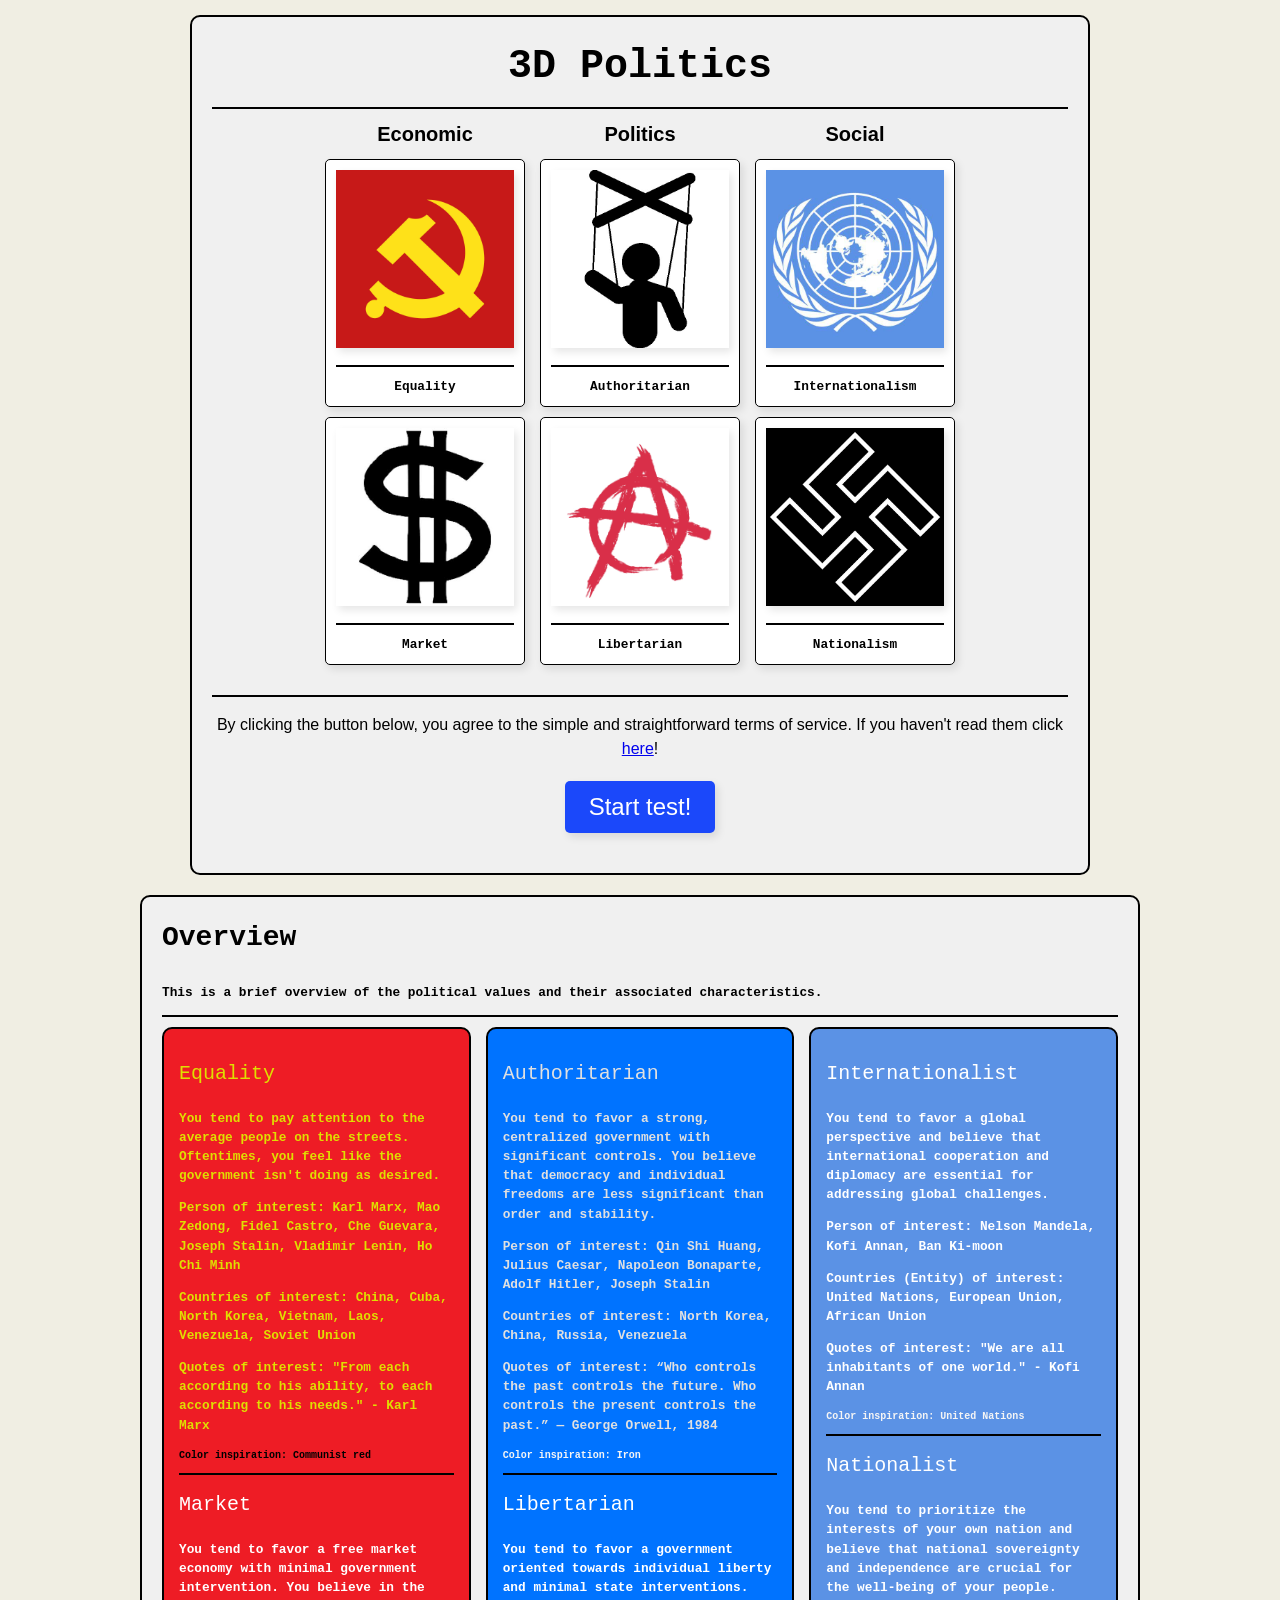
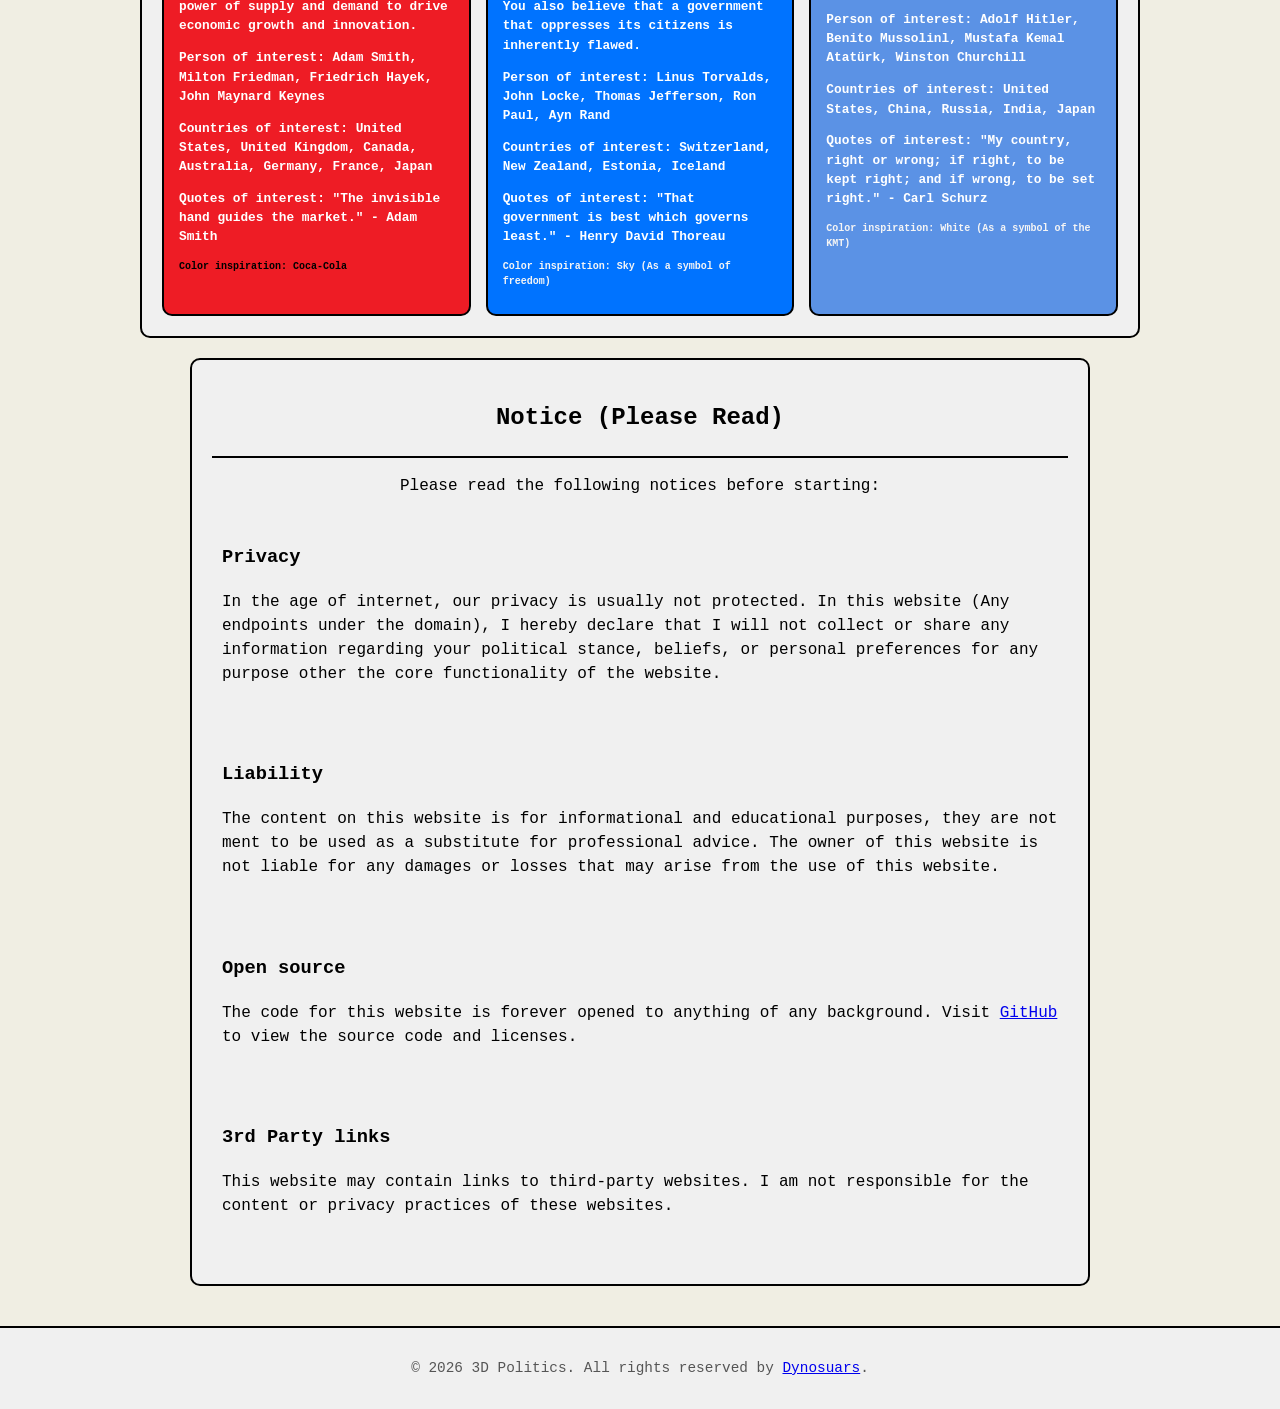
<file: index.html>
<!DOCTYPE html>

<html lang="en">
    <head>
        <meta charset="UTF-8">
        <meta name="viewport" content="width=device-width, initial-scale=1.0">
        <title>3D Politics</title>
        <link rel="icon" href="assets/images/favicon.ico" type="image/x-icon">
        <link rel="stylesheet" href="styles/style.css">
        <meta property="og:image" content="https://dynosuars.github.io/3DPolitics/assets/images/favicon.ico">
        <meta property="og:image:type" content="image/x-icon">
        <meta property="og:title" content="3D Politics">
        <meta property="og:description" content="A 3D political compass testing application.">
    </head>

    <body>
        <div class="header">
            <h1 class="title">3D Politics</h1>
            <div class="breaker"></div>
            <div class="values">
                <div class="valGroup">
                    <h1 class="valName">Economic</h1>
                    <div class="value">
                        <img src="assets/images/communist.jpg" alt="Communist" class="valIcon">
                        <div class="breaker"></div>
                        <p class="valSpecificName">Equality</p>
                    </div>
                    <div class="value">
                        <img src="assets/images/capitalism.jpg" alt="Capitalism" class="valIcon">
                        <div class="breaker"></div>
                        <p class="valSpecificName">Market</p>
                    </div>
                </div>
                <div class="valGroup">
                    <h1 class="valName">Politics</h1>
                    <div class="value">
                        <img src="assets/images/puppet.jpg" alt="Autocracy" class="valIcon">
                        <div class="breaker"></div>
                        <p class="valSpecificName">Authoritarian</p>
                    </div>
                    <div class="value">
                        <img src="assets/images/anarchy.jpg" alt="Anarchy" class="valIcon">
                        <div class="breaker"></div>
                        <p class="valSpecificName">Libertarian</p>
                    </div>
                </div>
                <div class="valGroup">
                    <h1 class="valName">Social</h1>

                    <div class="value">
                        <img src="assets/images/un.jpg" alt="United Nations" class="valIcon">
                        <div class="breaker"></div>
                        <p class="valSpecificName">Internationalism</p>
                    </div>
                    <div class="value">
                        <img src="assets/images/nazi.jpg" alt="Nazi" class="valIcon">
                        <div class="breaker"></div>
                        <p class="valSpecificName">Nationalism</p>
                    </div>
                </div>
            </div>
            <div class="breaker"></div>
            <p class="note"> By clicking the button below, you agree to the simple and straightforward terms of service. If you haven't read them click <a href="#notice" onclick="readedNoted();">here</a>!</p>
            <button class="start" onclick="startGame()">Start test!</button>
        </div>
        
        <div class="overview">
            <h2>Overview</h2>
            <p>This is a brief overview of the political values and their associated characteristics.</p>
            <div class="breaker"></div>
            <div class="overviewGroup">
                <div class="overgroup" style="background-color: #EE1C25;">
                <div class="overValue" style="color: #dfdf01">
                    <h3>Equality</h3>
                    <p>You tend to pay attention to the average people on the streets. Oftentimes, you feel like the government isn't doing as desired.
                    </p>
                    <p class="interest">
                        Person of interest: Karl Marx, Mao Zedong, Fidel Castro, Che Guevara, Joseph Stalin, Vladimir Lenin, Ho Chi Minh
                    </p>
                    <p class="interest">
                        Countries of interest: China, Cuba, North Korea, Vietnam, Laos, Venezuela, Soviet Union
                    </p>
                    <p class="interest">
                        Quotes of interest: "From each according to his ability, to each according to his needs." - Karl Marx
                    </p>
                    <p style="font-size: 10px; color:black">Color inspiration: Communist red</p>
                </div>
                <div class="breaker"></div>
                <div class="overValue" style="color: #fff;">
                    <h3>Market</h3>
                    <p> You tend to favor a free market economy with minimal government intervention. You believe in the power of supply and demand to drive economic growth and innovation.</p>
                    <p class="interest">Person of interest: Adam Smith, Milton Friedman, Friedrich Hayek, John Maynard Keynes</p>
                    <p class="interest">Countries of interest: United States, United Kingdom, Canada, Australia, Germany, France, Japan</p>
                    <p class="interest">Quotes of interest: "The invisible hand guides the market." - Adam Smith</p>
                    <p style="font-size: 10px; color:black">Color inspiration: Coca-Cola</p>
                </div>
            </div>
            <div class="overgroup" style="background-color: #0073ff;">
                <div class="overValue" style="color: #e0e0e0;">
                    <h3>Authoritarian</h3>
                    <p> You tend to favor a strong, centralized government with significant controls. You believe that democracy and individual freedoms are less significant than order and stability.
                    </p>
                    <p class="interest">Person of interest: Qin Shi Huang, Julius Caesar, Napoleon Bonaparte, Adolf Hitler, Joseph Stalin</p>
                    <p class="interest">Countries of interest: North Korea, China, Russia, Venezuela</p>
                    <p class="interest">Quotes of interest: “Who controls the past controls the future. Who controls the present controls the past.”
                    ― George Orwell, 1984</p>
                    <p style="font-size: 10px; color:whitesmoke">Color inspiration: Iron</p>
                </div>
                <div class="breaker"></div>
                <div class="overValue" style="color: #fff;">
                    <h3>Libertarian</h3>
                    <p>You tend to favor a government oriented towards individual liberty and minimal state interventions. You also believe that a government that oppresses its citizens is inherently flawed.
                    </p>
                    <p class="interest">Person of interest: Linus Torvalds, John Locke, Thomas Jefferson, Ron Paul, Ayn Rand</p>
                    <p class="interest">Countries of interest: Switzerland, New Zealand, Estonia, Iceland</p>
                    <p class="interest">Quotes of interest: "That government is best which governs least." - Henry David Thoreau</p>
                    <p style="font-size: 10px; color:whitesmoke">Color inspiration: Sky (As a symbol of freedom)</p>
                </div>
            </div>
            <div class="overgroup" style="background-color: #5b92e5;">
                <div class="overValue" style="color: #fff;">
                    <h3>Internationalist</h3>
                    <p>You tend to favor a global perspective and believe that international cooperation and diplomacy are essential for addressing global challenges.</p>
                    <p class="interest">Person of interest: Nelson Mandela, Kofi Annan, Ban Ki-moon</p>
                    <p class="interest">Countries (Entity) of interest: United Nations, European Union, African Union</p>
                    <p class="interest">Quotes of interest: "We are all inhabitants of one world." - Kofi Annan</p>
                    <p style="font-size: 10px; color:whitesmoke">Color inspiration: United Nations</p>
                </div>
                <div class="breaker"></div>
                <div class="overValue" style="color: #fff;">
                    <h3>Nationalist</h3>
                    <p>You tend to prioritize the interests of your own nation and believe that national sovereignty and independence are crucial for the well-being of your people.</p>
                    <p class="interest">Person of interest: Adolf Hitler, Benito Mussolinl, Mustafa Kemal Atatürk, Winston Churchill</p>
                    <p class="interest">Countries of interest: United States, China, Russia, India, Japan</p>
                    <p class="interest">Quotes of interest: "My country, right or wrong; if right, to be kept right; and if wrong, to be set right." - Carl Schurz</p>
                    <p style="font-size: 10px; color:whitesmoke">Color inspiration: White (As a symbol of the KMT)</p>
                </div>
            </div>
            </div>
        </div>

        <div class="notice" id="notice">
            <h2 class="noticeTitle">Notice (Please Read)</h2>
            <div class="breaker"></div>
            <p class="noticeText">Please read the following notices before starting:</p>
            <div class="legalGroup">
                <h3 class="legalTitle">Privacy</h3>
                <p class="legalText">In the age of internet, our privacy is usually not protected. In this website (Any endpoints under the domain), I hereby declare that I will not collect or share any information regarding your political stance, beliefs, or personal preferences for any purpose other the core functionality of the website.</p>
            </div>
            <div class="legalGroup">
                <h3 class="legalTitle">Liability</h3>
                <p class="legalText">The content on this website is for informational and educational purposes, they are not ment to be used as a substitute for professional advice. The owner of this website is not liable for any damages or losses that may arise from the use of this website.</p>
            </div>
            <div class="legalGroup">
                <h3 class="legalTitle">Open source</h3>
                <p class="legalText">The code for this website is forever opened to anything of any background. Visit <a href="https://github.com/dynosuars/3DPolitics" target="_blank">GitHub</a> to view the source code and licenses.</p>
            </div>
            <div class="legalGroup">
                <h3 class="legalTitle">3rd Party links</h3>
                <p class="legalText">This website may contain links to third-party websites. I am not responsible for the content or privacy practices of these websites.</p>
            </div>
        </div>

        <footer class="footer">
            <p class="footerText">© 2026 3D Politics. All rights reserved by <a href="https://github.com/dynosuars" target="_blank">Dynosuars</a>.</p>
        </footer>
    </body>
    <script src="scripts/index.js"></script>
    <script>
        var readed = false;

        function readedNoted() {
            readed = true;
        }

        function startGame() {
            if (!readed) {
                let modal = document.createElement('dialog');
                modal.id = 'modal';
                modal.classList.add('modal');
                modal.innerHTML = `
                    <h2>Notice</h2>
                    <p>You must read the notice before starting the game.</p>
                    <p>You should be glad that you have dev that cares about efficiency, so just click <a href="#notice" onclick="closeModal();readedNoted();">here</a> to read it!</p>
                    <button onclick="closeModal()">Close</button>
                `;
                document.body.appendChild(modal);
                modal.showModal();
            } else {
                configureNOW();
            }


        }

        function closeModal() {
            let modal = document.getElementById('modal');
            if (modal) {
                modal.close();
                modal.remove();
            }
        }

        let notice = document.getElementById('notice');
        const observer = new IntersectionObserver((entries) => {
            entries.forEach(entry => {
                if (entry.isIntersecting) {
                    readed = true;
                }
            });
        });
        observer.observe(notice);
    </script>

</html>
</file>
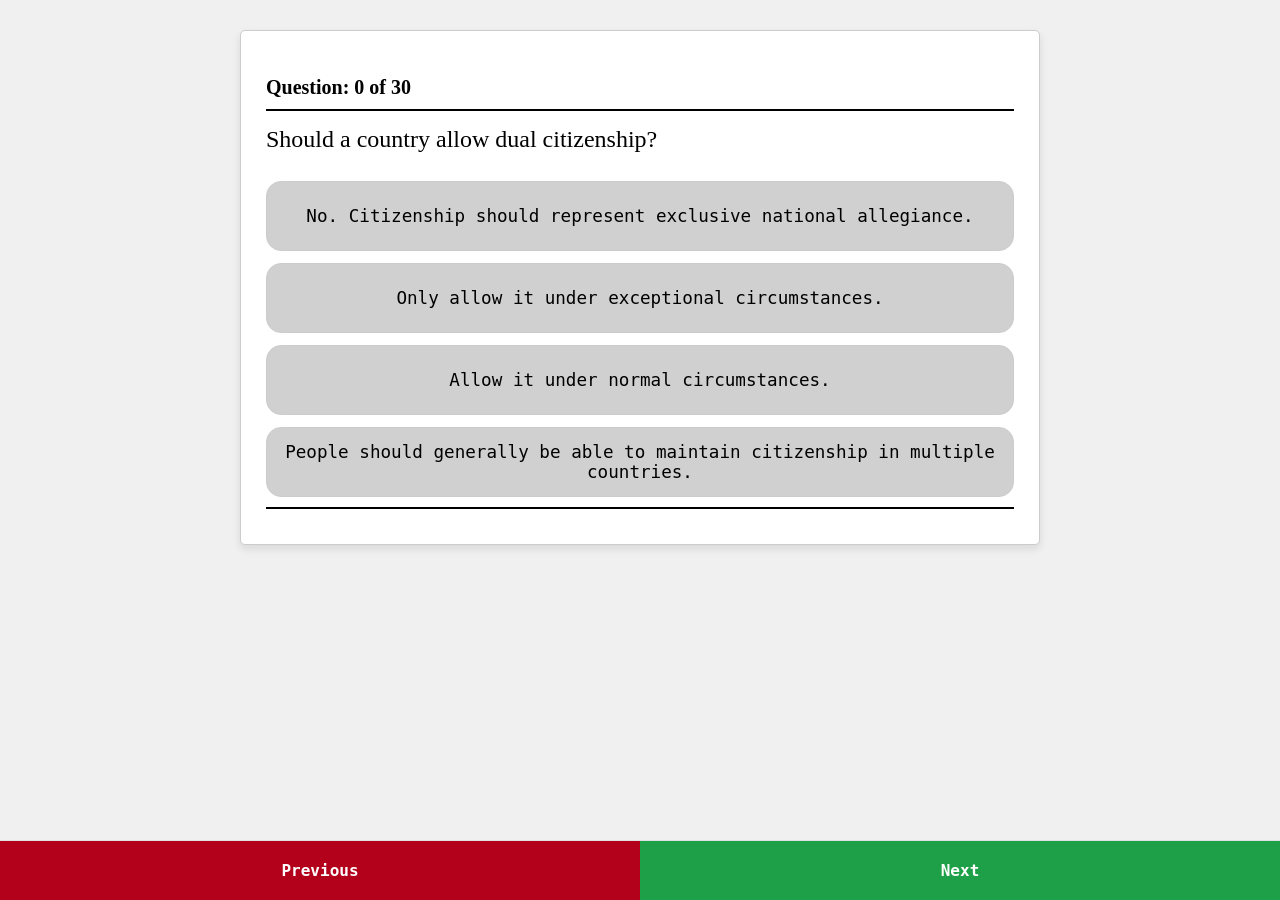
<file: game.html>
<!DOCTYPE html>
<html lang="en">

<head>
    <meta charset="UTF-8">
    <meta name="viewport" content="width=device-width, initial-scale=1.0">
    <title>Mid session...</title>
    <link rel="stylesheet" href="styles/game.css">
</head>

<body>
    <div class="question-container">
        <p class="question-title">Question: <span id="question"></span> of <span id="total-questions"></span></p>
        <div class="breaker"></div>
        <div class="questioncontent" id="questioncontent"></div>
        <div class="answersection" id="answershere"></div>
        <div class="breaker"></div>
    </div>
    <div class="footer-container">
        <button onclick="prev()" class="nav-button prev-btn">Previous</button>
        <button onclick="next()" class="nav-button next-btn" id="next-btn">Next</button>
    </div>
</body>

<script src="scripts/game.js"></script>
<script>
    var vectors = [];
    var index = null;
    
    document.addEventListener('DOMContentLoaded', async () => {
        let configure = await readConfigure();
        await init(configure);
        renderQuestion();
    });

    async function readConfigure() {
        return await localStorage.getItem('configure');
    }

    function renderQuestion() {
        document.getElementById('question').textContent = current;
        document.getElementById('total-questions').textContent = questions.length;
        
        const questionContent = document.getElementById('questioncontent');
        questionContent.innerHTML = '';
        const p = document.createElement('p');
        p.textContent = questions[current].question;
        questionContent.appendChild(p);
        const answerSection = document.getElementById('answershere');
        answerSection.innerHTML = '';

        questions[current].answers.forEach((answer, indx) => {
            const answerElement = document.createElement('button');
            answerElement.className = 'option-btn'; 
            answerElement.textContent = answer.answer;



            answerElement.addEventListener('click', () => {
                const siblings = answerSection.querySelectorAll('.option-btn');
                siblings.forEach(btn => btn.classList.remove('selected'));
                answerElement.classList.add('selected');
                index = indx;
            });

            answerSection.appendChild(answerElement);
        });
    }

    function next() {
        if (index === null || index === undefined) {
            alert("Please select an answer before proceeding.");
            return;
        }

        vectors.push(questions[current].answers[index].vector);
        index = null;

        if (current === questions.length - 1) {
            const nextBtn = document.getElementById('next-btn');
            if (nextBtn) {
            nextBtn.textContent = 'Finish';
            nextBtn.style.backgroundColor = '#00b894';
            }
            finish(); 
        } else {
            current++;
            renderQuestion();
        }
    }



    function prev() {
        if (current > 0) {
            current--;
            renderQuestion();
            let last = vectors.pop();

            for(let i = 0; i < questions[current].answers.length; i++) {
                if (questions[current].answers[i].vector === last) {
                    index = i;
                    const answerSection = document.getElementById('answershere');
                    const siblings = answerSection.querySelectorAll('.option-btn');
                    siblings.forEach(btn => btn.classList.remove('selected'));
                    siblings[i].classList.add('selected');
                    break;
                }
            }
        } else {
            alert("This is the first question.");
        }
    }

    function finish() {
        localStorage.setItem('vectors', JSON.stringify(vectors));
        window.location.href = 'result.html';
    }
</script>

    
</html>
</file>
<file: styles/style.css>
/* This thing SORTA vibe coded :/ I am not good at CSS, I'll definitely admit that. */
:root {
    --bg-main: #f0eee3;
    --bg-card: #f0f0f0;
    --bg-white: #ffffff;
    --color-primary: #1b48fa;
    --color-text-main: #000000;
    --color-text-muted: #555555;
    
    --font-primary: Arial, sans-serif;
    --font-mono: "JetBrains Mono Nerd Font", "Hack", monospace;
    
    --border-main: 2px solid #000000;
    --border-light: 1px solid #000000;
    --radius-main: 10px;
    --radius-small: 5px;
    --shadow-main: 3px 4px 8px rgba(0, 0, 0, 0.1);
}


*, *::before, *::after {
    box-sizing: border-box;
}

body {
    background-color: var(--bg-main);
    font-family: var(--font-primary);
    color: var(--color-text-main);
    margin: 0;
    padding: 0;
    line-height: 1.5;
}


.title, 
.valSpecificName, 
.modal h2, 
.modal p, 
.notice, 
.overview h2, 
.overview h3, 
.overview p, 
.interest, 
.footer {
    font-family: var(--font-mono);
}


.header {
    text-align: center;
    width: calc(100% - 30px);
    max-width: 900px;
    margin: 15px auto;
    border: var(--border-main);
    border-radius: var(--radius-main);
    padding: 15px;
    background-color: var(--bg-card);
}

.header .title {
    font-size: clamp(1.8em, 5vw, 2.5em);
    margin: 0;
}

.breaker {
    margin: 10px 0;
    border: 0;
    border-bottom: var(--border-main);
}

.values {
    display: flex;
    flex-wrap: wrap;
    justify-content: center;
    gap: 15px;
    width: 100%;
    margin-bottom: 20px;
    padding: 0 15px;
}

.valGroup {
    text-align: center;
    flex: 1 1 140px;
    max-width: 200px;
}

.valName {
    font-size: 1.25em;
    margin: 0;
}

.value {
    margin: 10px auto;
    border: var(--border-light);
    padding: 10px;
    background-color: var(--bg-white);
    border-radius: var(--radius-small);
    box-shadow: var(--shadow-main);
    width: 100%;
}

.valSpecificName {
    font-size: 0.8em;
    font-weight: bold;
    margin: 0;
}

.valIcon {
    max-width: 100%;
    height: auto;
    transform: scale(1);
    transition: transform 0.3s ease;
    display: inline-block;
    box-shadow: var(--shadow-main);
}

.valIcon:hover {
    transform: scale(1.075);
}

.modal input {
    display: block;
    padding: 10px;
    font-size: 1em;
    width: calc(100% - 20px);
    margin-bottom: 10px;
    border-radius: var(--radius-small);
    border: var(--border-light);
    box-shadow: var(--shadow-main);
    margin-bottom: 0;
}

.modal label {
    display: block;
    margin-bottom: 5px;
    font-weight: bold;
}

.modal input[type="checkbox"] {
    width: 1.5em;
    height: 1.5em;
    cursor: pointer;
}

.start, 
.modal button {
    display: block;
    margin: 20px auto;
    padding: 12px 24px;
    font-size: 1.25em;
    background-color: var(--color-primary);
    color: var(--bg-white);
    border: none;
    border-radius: var(--radius-small);
    box-shadow: var(--shadow-main);
    cursor: pointer;
    width: min(100%, 250px);
    transition: background-color 0.3s ease;
}

.modal button:hover {
    background-color: #0f2e9c;
    transition: background-color 0.3s ease;
}

.modal {
    border: var(--border-main);
    border-radius: var(--radius-main);
    padding: 20px;
    background-color: var(--bg-card);
    width: calc(100% - 30px);
    max-width: 600px;
    margin: auto;
}

.modal h2 {
    font-size: 1.75em;
    margin-top: 0;
}

.modal p {
    font-size: 1em;
}


.notice {
    text-align: center;
    font-size: 1em;
    margin: 20px auto;
    border: var(--border-main);
    border-radius: var(--radius-main);
    padding: 15px;
    width: calc(100% - 30px);
    max-width: 900px;
    background-color: var(--bg-card);
}

.notice .legalGroup {
    text-align: left;
    margin-bottom: 20px;
    padding: 10px;
}


.overview {
    margin: 20px auto;
    border: var(--border-main);
    border-radius: var(--radius-main);
    padding: 15px;
    width: calc(100% - 30px);
    max-width: 1000px;
    background-color: var(--bg-card);
}

.overviewGroup {
    width: 100%;
    display: flex;
    flex-direction: column;
    gap: 15px;
}

.overgroup {
    border: var(--border-main);
    border-radius: var(--radius-main);
    padding: 15px;
    background-color: var(--bg-card);
    flex: 1;
}

.overview h2 {
    font-size: 1.35em;
    margin-top: 0;
}

.overview h3 {
    font-size: 1em;
    font-weight: 500;
    margin-top: 15px;
}

.overview p {
    font-size: 0.8em;
    font-weight: 700;
}

.interest {
    font-weight: bold;
    display: flex;
}

.footer {
    text-align: center;
    margin-top: 40px;
    font-size: 0.9em;
    color: var(--color-text-muted);
    background-color: var(--bg-card);
    padding: 15px;
    border-top: var(--border-main);
}


@media (min-width: 900px) {
    .header, 
    .notice {
        width: 75%;
        padding: 20px;
    }

    .overview {
        width: 80%;
        padding: 20px;
    }

    .overviewGroup {
        flex-direction: row;
    }

    .overview h2 { font-size: 1.75em; }
    .overview h3 { font-size: 1.25em; }
    
    .start, 
    .modal button {
        font-size: 1.5em;
        width: auto;
    }
}
</file>
<file: styles/game.css>
:root {

    --bg-body: #f0f0f0;
    --bg-card: #ffffff;
    --border-light: #cccccc;
    --border-divider: #000000;
    --border-nav: #e0e0e0;
    
    --bg-option: #d0d0d0;
    --bg-option-selected: #0099ffdc;
    --btn-prev: #b3011c;
    --btn-next: #019430e2;
    --color-text-main: #000000;
    --color-text-light: #ffffff;
    

    --font-mono: "JetBrains Mono Nerd Font", "Hack", monospace;
    
    --radius-card: 5px;
    --radius-btn: 15px;
    --shadow-card: 0 4px 8px rgba(0, 0, 0, 0.1);
    --footer-height: 60px;
}


*, *::before, *::after {
    box-sizing: border-box;
}

body {
    background-color: var(--bg-body);
    font-family: var(--font-mono);
    color: var(--color-text-main);
    margin: 0;
    padding: 0 0 var(--footer-height) 0;
}


.questioncontent p,
.option-btn,
.question-title {
    font-family: var(--font-mono);
}


.question-container {
    background-color: var(--bg-card);
    border: 1px solid var(--border-light);
    border-radius: var(--radius-card);
    padding: 15px;
    margin: 15px auto;
    width: calc(100% - 30px);
    max-width: 800px;
    box-shadow: var(--shadow-card);
    min-height: auto;
}
.answersection p:hover {
    background-color: var(--bg-option-selected);
    color: var(--color-text-light);
}

.questioncontent {
    display: block;
    font-size: 1.25em;
    font-family: 'Times New Roman','Google Sans';
    font-weight: normal;
}



.question-title {
    font-size: 1.25em;
    font-weight: bold;
    margin-bottom: 10px;
    font-family: 'Times New Roman','Google Sans'
}

.questioncontent p {
    font-size: 1.1em;
    line-height: 1.5;
    margin-top: 10px;
    font-family: 'Times New Roman','Google Sans'
}

.breaker {
    margin: 10px 0;
    border: 0;
    border-bottom: 2px solid var(--border-divider);
}


.answersection {
    margin-top: 20px;
    display: flex;
    flex-direction: column;
    gap: 12px;
    width: 100%;
}

.option-btn {
    width: 100%;
    min-height: 60px;
    padding: 12px 15px;
    font-size: 1em;
    background-color: var(--bg-option);
    border: 1px solid var(--border-light);
    border-radius: var(--radius-btn);
    cursor: pointer;
    transition: transform 0.2s ease-in-out, background-color 0.2s ease;
}

.option-btn:hover {
    background-color: var(--bg-option-selected);
    color: var(--color-text-light);
    transform: scale(1.02);
}

.option-btn.selected {
    background-color: var(--bg-option-selected) !important;
    color: var(--color-text-light) !important;
    transform: scale(1.02);
    font-weight: bold;
}


.footer-container {
    position: fixed;
    bottom: 0;
    left: 0;
    right: 0;
    width: 100%;
    z-index: 1000;
    height: var(--footer-height);
    display: flex;
    background-color: var(--bg-card);
    border-top: 1px solid var(--border-nav);
}

.nav-button {
    flex: 1;
    display: flex;
    align-items: center;
    justify-content: center;
    font-size: 16px;
    font-weight: bold;
    cursor: pointer;
    border: none;
    text-align: center;
    font-family: var(--font-mono);
}

.prev-btn {
    background-color: var(--btn-prev);
    color: var(--color-text-light);
}

.next-btn {
    background-color: var(--btn-next);
    color: var(--color-text-light);
}


@media (min-width: 768px) {
    .question-container {
        padding: 25px;
        margin: 30px auto;
        width: 80%;
    }

    .question-title {
        font-size: 1.25em;
    }

    .questioncontent p {
        font-size: 1.2em;
    }

    .option-btn {
        font-size: 1.1em;
        min-height: 70px;
    }
    
    .option-btn.selected {
        transform: scale(1.03);
    }
}
</file>
